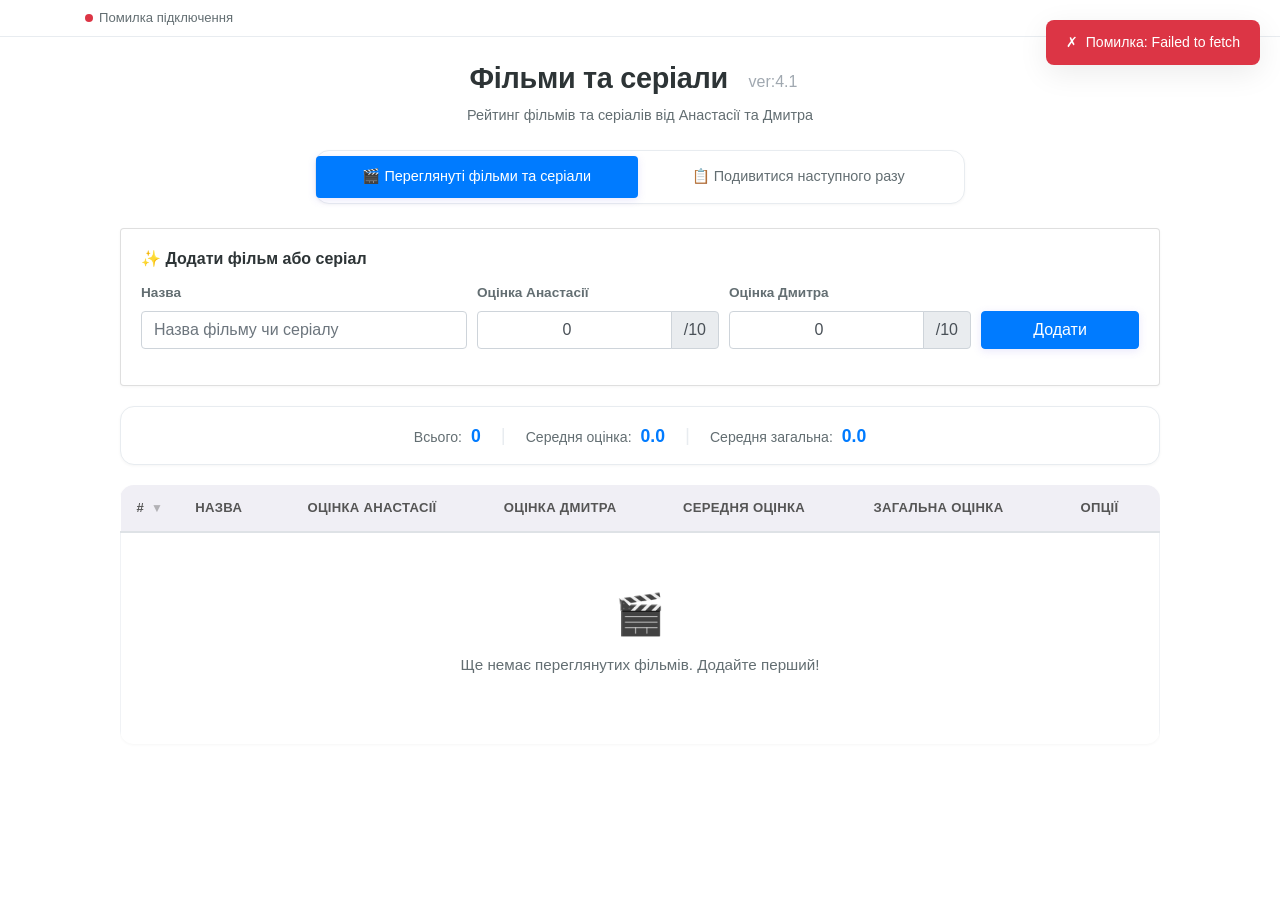
<file: index.html>
<!DOCTYPE html PUBLIC "-//W3C//DTD XHTML 1.0 Transitional//EN" "http://www.w3.org/TR/xhtml1/DTD/xhtml1-transitional.dtd">
<html xmlns="http://www.w3.org/1999/xhtml">
    <head>
        <meta charset="utf-8">
        <title>Фильмы</title>
        <style type="text/css">
            body, html
            {
                margin: 0; padding: 0; height: 100%; overflow: hidden;
            }
            #content
            {
                position:absolute; left: 0; right: 0; bottom: 0; top: 0px; 
            }
        </style>
    </head>
    <body>
        <div id="content">
            <iframe width="100%" height="100%" frameborder="0" src="https://casteful.github.io/nd/index.html" />
        </div>
    </body>
</html>
</file>
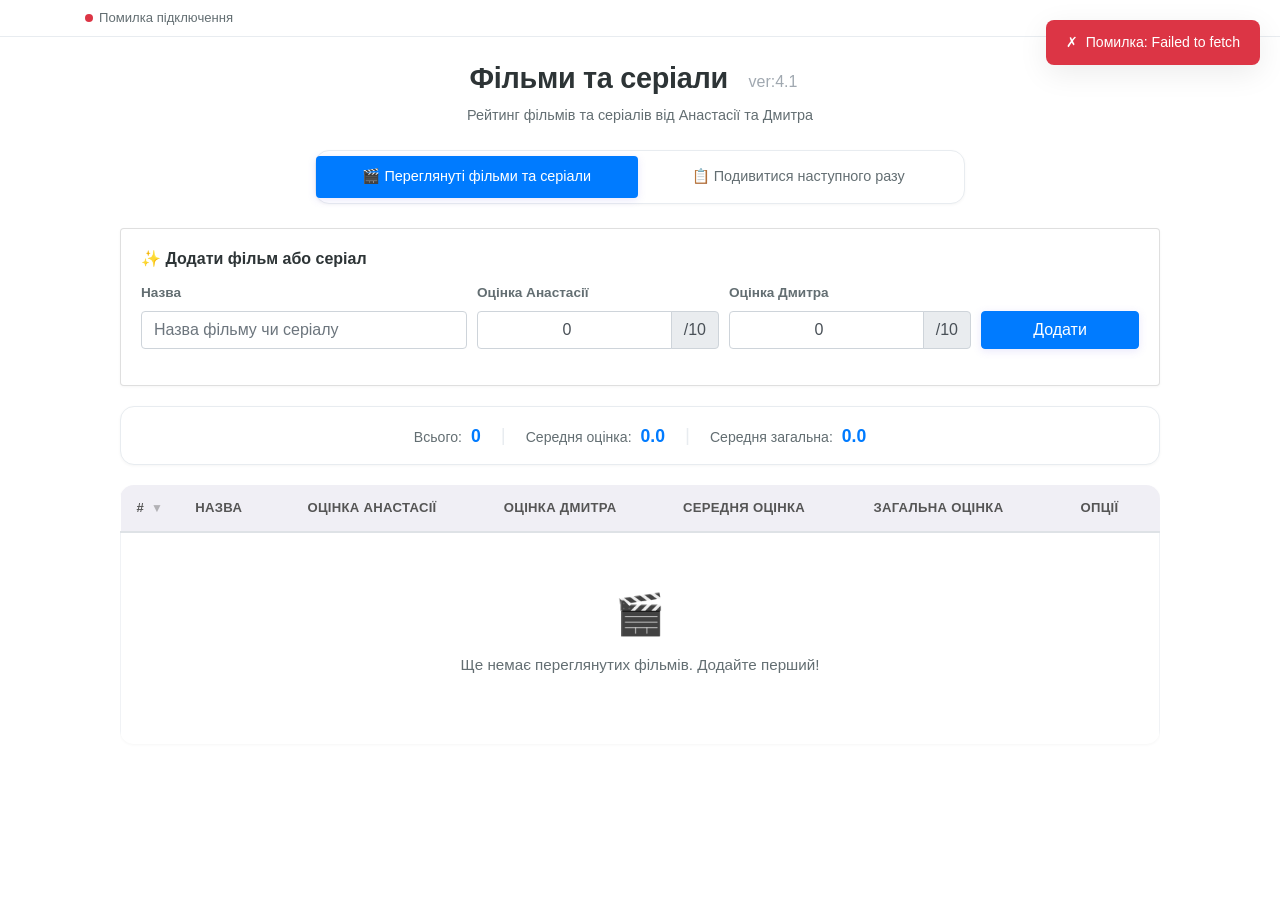
<file: nd/index.html>
<!DOCTYPE html>
<html lang="uk">
<head>
    <meta charset="UTF-8">
    <meta name="viewport" content="width=device-width, initial-scale=1.0">
    <title>Фiльми та серiали</title>
    <link rel="stylesheet" href="style.css?v=4.1">
    <link href="https://cdn.jsdelivr.net/npm/bootstrap@4.6.2/dist/css/bootstrap.min.css" rel="stylesheet">
    <link href="https://fonts.googleapis.com/css2?family=Inter:wght@400;500;600;700&display=swap" rel="stylesheet">
</head>
<body>

<!-- ===== Connection Status Bar ===== -->
<div id="statusBar" class="status-bar d-none">
    <div class="container d-flex justify-content-between align-items-center">
        <div id="statusText" class="status-text">
            <span class="status-dot"></span> Підключено
        </div>
        <div>
            <span class="text-muted small" id="repoInfo"></span>
        </div>
    </div>
</div>

<!-- ===== Loading Overlay ===== -->
<div id="loadingOverlay" class="loading-overlay d-none">
    <div class="spinner-border text-primary" role="status">
        <span class="sr-only">Завантаження...</span>
    </div>
    <p class="mt-2">Завантаження даних...</p>
</div>

<!-- ===== Main App ===== -->
<div class="container-fluid main-content">
    <div class="page-header">
        <h1 class="main-title">
            Фiльми та серiали
            <small class="text-muted">
                <button type="button" class="btn btn-link version-btn" data-toggle="modal" data-target="#versionModal">
                    ver:4.1
                </button>
            </small>
        </h1>
        <p class="subtitle">Рейтинг фiльмiв та серiалiв вiд Анастасiї та Дмитра</p>
    </div>

    <!-- Navigation Tabs -->
    <ul class="nav nav-pills nav-justified" role="tablist" id="mainTabs">
        <li class="nav-item">
            <a class="nav-link active" data-toggle="pill" href="#watched">
                &#127916; Переглянуті фільми та серіали
            </a>
        </li>
        <li class="nav-item">
            <a class="nav-link" data-toggle="pill" href="#watchlist">
                &#128203; Подивитися наступного разу
            </a>
        </li>
    </ul>

    <div class="tab-content">

        <!-- ===== TAB 1: Watched Movies ===== -->
        <div id="watched" class="container tab-pane active">
            <br>

            <!-- Add Film Form -->
            <div class="card form-card">
                <div class="card-body">
                    <h5 class="card-title form-title">&#10024; Додати фільм або серіал</h5>
                    <form id="addMovieForm" onsubmit="return false;">
                        <div class="form-row align-items-end">
                            <div class="form-group col-md-4">
                                <label for="filmName"><b>Назва</b></label>
                                <input type="text" class="form-control" id="filmName"
                                       placeholder="Назва фiльму чи серiалу" required>
                            </div>
                            <div class="form-group col-md-3">
                                <label for="anasRate"><b>Оцiнка Анастасiї</b></label>
                                <div class="input-group">
                                    <input type="number" class="form-control rate-input" id="anasRate"
                                           min="0" max="10" value="0" required>
                                    <div class="input-group-append">
                                        <span class="input-group-text">/10</span>
                                    </div>
                                </div>
                            </div>
                            <div class="form-group col-md-3">
                                <label for="dimaRate"><b>Оцiнка Дмитра</b></label>
                                <div class="input-group">
                                    <input type="number" class="form-control rate-input" id="dimaRate"
                                           min="0" max="10" value="0" required>
                                    <div class="input-group-append">
                                        <span class="input-group-text">/10</span>
                                    </div>
                                </div>
                            </div>
                            <div class="form-group col-md-2">
                                <button type="submit" class="btn btn-primary btn-block add-btn" onclick="addMovie()">
                                    Додати
                                </button>
                            </div>
                        </div>
                    </form>
                </div>
            </div>

            <!-- Stats Summary -->
            <div class="stats-bar" id="statsBar">
                <span class="stat-item">
                    <span class="stat-label">Всього:</span>
                    <span class="stat-value" id="totalCount">0</span>
                </span>
                <span class="stat-divider">|</span>
                <span class="stat-item">
                    <span class="stat-label">Середня оцiнка:</span>
                    <span class="stat-value" id="totalAvg">0.0</span>
                </span>
                <span class="stat-divider">|</span>
                <span class="stat-item">
                    <span class="stat-label">Середня загальна:</span>
                    <span class="stat-value" id="totalCombined">0.0</span>
                </span>
            </div>

            <!-- Movies Table -->
            <div class="table-responsive">
                <table class="table table-bordered table-hover movies-table" id="moviesTable">
                    <thead>
                        <tr>
                            <th class="col-num sortable" onclick="sortTable(0)">
                                # <span class="sort-icon desc" id="sortIcon0"></span>
                            </th>
                            <th class="col-name">Назва</th>
                            <th class="col-rate sortable" onclick="sortTable(2)">
                                Оцiнка Анастасiї <span class="sort-icon" id="sortIcon2"></span>
                            </th>
                            <th class="col-rate sortable" onclick="sortTable(3)">
                                Оцiнка Дмитра <span class="sort-icon" id="sortIcon3"></span>
                            </th>
                            <th class="col-rate sortable" onclick="sortTable(4)">
                                Середня оцiнка <span class="sort-icon" id="sortIcon4"></span>
                            </th>
                            <th class="col-rate sortable" onclick="sortTable(5)">
                                Загальна оцiнка <span class="sort-icon" id="sortIcon5"></span>
                            </th>
                            <th class="col-actions">Опцiї</th>
                        </tr>
                    </thead>
                    <tbody id="moviesBody">
                    </tbody>
                </table>
            </div>
        </div>

        <!-- ===== TAB 2: Watchlist ===== -->
        <div id="watchlist" class="container tab-pane fade">
            <br>
            <div class="text-center mb-4">
                <button class="btn btn-success mr-2" onclick="openAddWatchlistModal()">
                    &#10133; Додати фільм чи серіал для перегляду
                </button>
                <button class="btn btn-info" onclick="pickRandom()">
                    &#127922; Вибрати випадковий фільм чи серіал
                </button>
            </div>

            <div class="alert alert-info random-result d-none" id="randomResult">
                <h5>&#127922; Випадковий вибір:</h5>
                <p class="mb-0 font-weight-bold" id="randomMovieName"></p>
            </div>

            <div class="table-responsive">
                <table class="table table-bordered table-hover movies-table" id="watchlistTable">
                    <thead>
                        <tr>
                            <th class="sortable" onclick="sortWatchlistTable(0)">
                                Назва <span class="sort-icon" id="sortIconW0"></span>
                            </th>
                            <th class="col-actions">Опцiї</th>
                        </tr>
                    </thead>
                    <tbody id="watchlistBody">
                    </tbody>
                </table>
            </div>
        </div>
    </div>
</div>

<!-- ===== Edit Movie Modal ===== -->
<div class="modal fade" id="editModal" tabindex="-1" role="dialog" aria-hidden="true">
    <div class="modal-dialog" role="document">
        <div class="modal-content">
            <div class="modal-header">
                <h4 class="modal-title"><b>&#9998; Редагувати фільм чи серіал</b></h4>
                <button type="button" class="close" data-dismiss="modal" aria-label="Close">
                    <span aria-hidden="true">&times;</span>
                </button>
            </div>
            <div class="modal-body">
                <form id="editForm">
                    <input type="hidden" id="editId">
                    <div class="form-group">
                        <label for="editName"><b>Назва</b></label>
                        <input type="text" class="form-control" id="editName" required>
                    </div>
                    <div class="form-group">
                        <label for="editAnasRate"><b>Оцiнка Анастасiї</b></label>
                        <div class="input-group">
                            <input type="number" class="form-control" id="editAnasRate" min="0" max="10" required>
                            <div class="input-group-append">
                                <span class="input-group-text">/10</span>
                            </div>
                        </div>
                    </div>
                    <div class="form-group">
                        <label for="editDimaRate"><b>Оцiнка Дмитра</b></label>
                        <div class="input-group">
                            <input type="number" class="form-control" id="editDimaRate" min="0" max="10" required>
                            <div class="input-group-append">
                                <span class="input-group-text">/10</span>
                            </div>
                        </div>
                    </div>
                </form>
            </div>
            <div class="modal-footer">
                <button type="button" class="btn btn-danger mr-auto" onclick="confirmDeleteMovie()">
                    &#128465; Видалити
                </button>
                <button type="button" class="btn btn-secondary" data-dismiss="modal">Скасувати</button>
                <button type="button" class="btn btn-primary" onclick="saveEdit()">
                    &#128190; Зберегти
                </button>
            </div>
        </div>
    </div>
</div>

<!-- ===== Add Watchlist Item Modal ===== -->
<div class="modal fade" id="addWatchlistModal" tabindex="-1" role="dialog" aria-hidden="true">
    <div class="modal-dialog" role="document">
        <div class="modal-content">
            <div class="modal-header">
                <h4 class="modal-title"><b>&#10133; Додати для перегляду</b></h4>
                <button type="button" class="close" data-dismiss="modal" aria-label="Close">
                    <span aria-hidden="true">&times;</span>
                </button>
            </div>
            <div class="modal-body">
                <form id="watchlistForm">
                    <div class="form-group">
                        <label for="watchlistName"><b>Назва фільму чи серіалу</b></label>
                        <input type="text" class="form-control" id="watchlistName"
                               placeholder="Назва фiльму чи серiалу" required>
                    </div>
                </form>
            </div>
            <div class="modal-footer">
                <button type="button" class="btn btn-secondary" data-dismiss="modal">Скасувати</button>
                <button type="button" class="btn btn-success" onclick="addToWatchlist()">Додати</button>
            </div>
        </div>
    </div>
</div>

<!-- ===== Delete Confirmation Modal ===== -->
<div class="modal fade" id="deleteConfirmModal" tabindex="-1" role="dialog" aria-hidden="true">
    <div class="modal-dialog modal-sm modal-dialog-centered" role="document">
        <div class="modal-content">
            <div class="modal-header bg-danger text-white">
                <h5 class="modal-title">&#9888;&#65039; Підтвердження</h5>
                <button type="button" class="close text-white" data-dismiss="modal" aria-label="Close">
                    <span aria-hidden="true">&times;</span>
                </button>
            </div>
            <div class="modal-body">
                <p>Ви впевнені, що хочете видалити?</p>
                <p class="font-weight-bold text-danger" id="deleteConfirmName"></p>
            </div>
            <div class="modal-footer">
                <button type="button" class="btn btn-secondary" data-dismiss="modal">Скасувати</button>
                <button type="button" class="btn btn-danger" id="confirmDeleteBtn">Видалити</button>
            </div>
        </div>
    </div>
</div>

<!-- ===== Version History Modal ===== -->
<div class="modal fade" id="versionModal" tabindex="-1" role="dialog" aria-hidden="true">
    <div class="modal-dialog modal-lg" role="document">
        <div class="modal-content">
            <div class="modal-header">
                <h4 class="modal-title"><b>&#128336; Історія змін</b></h4>
                <button type="button" class="close" data-dismiss="modal" aria-label="Close">
                    <span aria-hidden="true">&times;</span>
                </button>
            </div>
            <div class="modal-body version-history">
                <h5><dt>Version 4.1</dt></h5>
                <h6><dd><ul>
                    <li>Виправлено кодування UTF-8 для назв фільмів.</li>
                    <li>Токен заховано у коді (схеми з числовими масивами).</li>
                </ul></dd></h6>
                <h5><dt>Version 4.0</dt></h5>
                <h6><dd><ul>
                    <li>Токен GitHub більше не зберігається у коді відкрито.</li>
                    <li>Токен вводився один раз у браузері та зберігався локально.</li>
                </ul></dd></h6>
                <h5><dt>Version 3.0</dt></h5>
                <h6><dd><ul>
                    <li>Повністю клієнтський додаток для GitHub Pages.</li>
                    <li>Дані зберігаються у файлі data.json у GitHub репозиторії.</li>
                    <li>Жодних серверів чи баз даних — все працює через GitHub API.</li>
                    <li>Один спільний токен для двох користувачів.</li>
                    <li>Оновлений дизайн з використанням Bootstrap 4.</li>
                </ul></dd></h6>
                <h5><dt>Version 2.4</dt></h5>
                <h6><dd><ul>
                    <li>Базу даних перенесено на Aiven.io.</li>
                    <li>Репозиторій перенесено на Vercel.com.</li>
                </ul></dd></h6>
                <h5><dt>Version 2.3</dt></h5>
                <h6><dd><ul>
                    <li>Виправлено конфлікти при додаванні ID.</li>
                    <li>Прибрано день перегляду фільму чи серіалу.</li>
                </ul></dd></h6>
                <h5><dt>Version 2.2</dt></h5>
                <h6><dd><ul>
                    <li>Базу даних перенесено на Timescale.com.</li>
                </ul></dd></h6>
                <h5><dt>Version 2.1</dt></h5>
                <h6><dd><ul>
                    <li>Базу даних перенесено на Render.com.</li>
                    <li>Репозиторій перенесено на Koyeb.com.</li>
                </ul></dd></h6>
                <h5><dt>Version 2.0</dt></h5>
                <h6><dd><ul>
                    <li>Виправлено сортування по всіх колонках.</li>
                    <li>Додано індекс та середній рейтинг фільму чи серіалу.</li>
                </ul></dd></h6>
                <h5><dt>Version 1.5</dt></h5>
                <h6><dd><ul>
                    <li>Доданий день перегляду фільму чи серіалу.</li>
                    <li>Додано загальний рейтинг фільму чи серіалу.</li>
                    <li>Прибрана кнопка видалити в "Переглянуті фільми чи серіали".</li>
                    <li>Виправлена кнопка видалити в "Подивитися наступного разу".</li>
                </ul></dd></h6>
                <h5><dt>Version 1.4</dt></h5>
                <h6><dd><ul>
                    <li>Сортування оцінок відображається коректно.</li>
                    <li>Додана перевірка перед видаленням фільму чи серіалу.</li>
                </ul></dd></h6>
            </div>
            <div class="modal-footer">
                <button type="button" class="btn btn-secondary" data-dismiss="modal">Закрити</button>
            </div>
        </div>
    </div>
</div>

<!-- ===== Toast Container ===== -->
<div class="toast-container" id="toastContainer"></div>

<script src="https://code.jquery.com/jquery-3.6.0.slim.min.js"></script>
<script src="https://cdn.jsdelivr.net/npm/bootstrap@4.6.2/dist/js/bootstrap.bundle.min.js"></script>
<script src="app.js?v=4.1"></script>

</body>
</html>
</file>
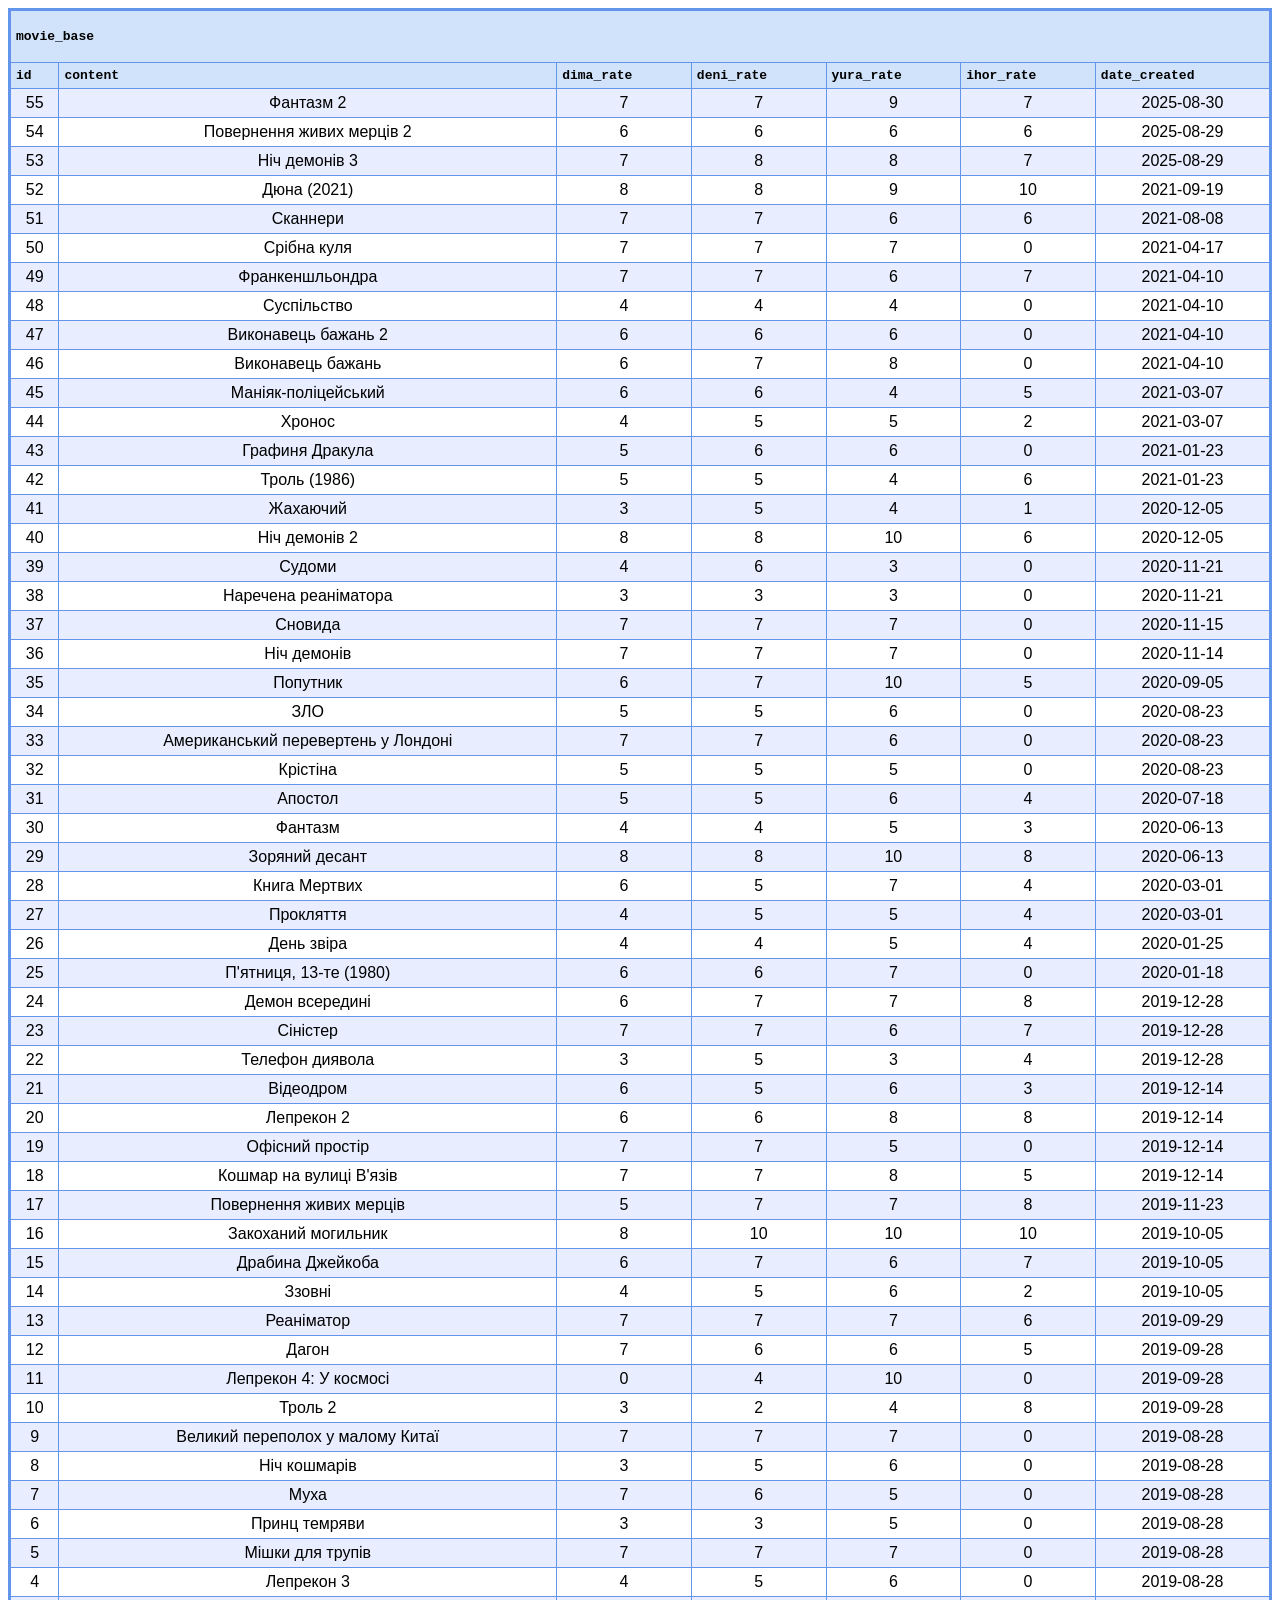
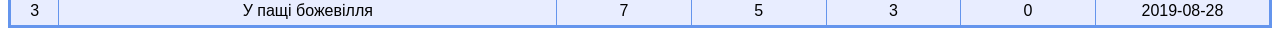
<file: boys/original/movie_base_20251001.html>
<!DOCTYPE html>
<!-- saved from url=(0106)file:///C:/Users/Fred/AppData/Local/Temp/.dbeaver-temp17312444099289281451/data-files/20251001-221913.html -->
<html><head><meta http-equiv="Content-Type" content="text/html; charset=UTF-8">
<style>
table {border: medium solid #6495ed;border-collapse: collapse;width: 100%;} th{font-family: monospace;border: thin solid #6495ed;padding: 5px;background-color: #D0E3FA;}th{text-align: left;}td{font-family: sans-serif;border: thin solid #6495ed;padding: 5px;text-align: center;}.odd{background:#e8edff;}img{padding:5px; border:solid; border-color: #dddddd #aaaaaa #aaaaaa #dddddd; border-width: 1px 2px 2px 1px; background-color:white;}</style>
</head>
<body>
<table><tbody><tr><th colspan="7"><pre><code>movie_base</code></pre></th></tr><tr><th>id</th><th>content</th><th>dima_rate</th><th>deni_rate</th><th>yura_rate</th><th>ihor_rate</th><th>date_created</th></tr><tr class="odd"><td>55</td><td>Фантазм 2</td><td>7</td><td>7</td><td>9</td><td>7</td><td>2025-08-30</td></tr>
<tr><td>54</td><td>Повернення живих мерців 2</td><td>6</td><td>6</td><td>6</td><td>6</td><td>2025-08-29</td></tr>
<tr class="odd"><td>53</td><td>Ніч демонів 3</td><td>7</td><td>8</td><td>8</td><td>7</td><td>2025-08-29</td></tr>
<tr><td>52</td><td>Дюна (2021)</td><td>8</td><td>8</td><td>9</td><td>10</td><td>2021-09-19</td></tr>
<tr class="odd"><td>51</td><td>Сканнери</td><td>7</td><td>7</td><td>6</td><td>6</td><td>2021-08-08</td></tr>
<tr><td>50</td><td>Срібна куля</td><td>7</td><td>7</td><td>7</td><td>0</td><td>2021-04-17</td></tr>
<tr class="odd"><td>49</td><td>Франкеншльондра</td><td>7</td><td>7</td><td>6</td><td>7</td><td>2021-04-10</td></tr>
<tr><td>48</td><td>Суспільство</td><td>4</td><td>4</td><td>4</td><td>0</td><td>2021-04-10</td></tr>
<tr class="odd"><td>47</td><td>Виконавець бажань 2</td><td>6</td><td>6</td><td>6</td><td>0</td><td>2021-04-10</td></tr>
<tr><td>46</td><td>Виконавець бажань</td><td>6</td><td>7</td><td>8</td><td>0</td><td>2021-04-10</td></tr>
<tr class="odd"><td>45</td><td>Маніяк-поліцейський</td><td>6</td><td>6</td><td>4</td><td>5</td><td>2021-03-07</td></tr>
<tr><td>44</td><td>Хронос</td><td>4</td><td>5</td><td>5</td><td>2</td><td>2021-03-07</td></tr>
<tr class="odd"><td>43</td><td>Графиня Дракула</td><td>5</td><td>6</td><td>6</td><td>0</td><td>2021-01-23</td></tr>
<tr><td>42</td><td>Троль (1986)</td><td>5</td><td>5</td><td>4</td><td>6</td><td>2021-01-23</td></tr>
<tr class="odd"><td>41</td><td>Жахаючий</td><td>3</td><td>5</td><td>4</td><td>1</td><td>2020-12-05</td></tr>
<tr><td>40</td><td>Ніч демонів 2</td><td>8</td><td>8</td><td>10</td><td>6</td><td>2020-12-05</td></tr>
<tr class="odd"><td>39</td><td>Судоми</td><td>4</td><td>6</td><td>3</td><td>0</td><td>2020-11-21</td></tr>
<tr><td>38</td><td>Наречена реаніматора</td><td>3</td><td>3</td><td>3</td><td>0</td><td>2020-11-21</td></tr>
<tr class="odd"><td>37</td><td>Сновида</td><td>7</td><td>7</td><td>7</td><td>0</td><td>2020-11-15</td></tr>
<tr><td>36</td><td>Ніч демонів</td><td>7</td><td>7</td><td>7</td><td>0</td><td>2020-11-14</td></tr>
<tr class="odd"><td>35</td><td>Попутник</td><td>6</td><td>7</td><td>10</td><td>5</td><td>2020-09-05</td></tr>
<tr><td>34</td><td>ЗЛО</td><td>5</td><td>5</td><td>6</td><td>0</td><td>2020-08-23</td></tr>
<tr class="odd"><td>33</td><td>Американський перевертень у Лондоні</td><td>7</td><td>7</td><td>6</td><td>0</td><td>2020-08-23</td></tr>
<tr><td>32</td><td>Крістіна</td><td>5</td><td>5</td><td>5</td><td>0</td><td>2020-08-23</td></tr>
<tr class="odd"><td>31</td><td>Апостол</td><td>5</td><td>5</td><td>6</td><td>4</td><td>2020-07-18</td></tr>
<tr><td>30</td><td>Фантазм</td><td>4</td><td>4</td><td>5</td><td>3</td><td>2020-06-13</td></tr>
<tr class="odd"><td>29</td><td>Зоряний десант</td><td>8</td><td>8</td><td>10</td><td>8</td><td>2020-06-13</td></tr>
<tr><td>28</td><td>Книга Мертвих</td><td>6</td><td>5</td><td>7</td><td>4</td><td>2020-03-01</td></tr>
<tr class="odd"><td>27</td><td>Прокляття</td><td>4</td><td>5</td><td>5</td><td>4</td><td>2020-03-01</td></tr>
<tr><td>26</td><td>День звіра</td><td>4</td><td>4</td><td>5</td><td>4</td><td>2020-01-25</td></tr>
<tr class="odd"><td>25</td><td>П'ятниця, 13-те (1980)</td><td>6</td><td>6</td><td>7</td><td>0</td><td>2020-01-18</td></tr>
<tr><td>24</td><td>Демон всередині</td><td>6</td><td>7</td><td>7</td><td>8</td><td>2019-12-28</td></tr>
<tr class="odd"><td>23</td><td>Сіністер</td><td>7</td><td>7</td><td>6</td><td>7</td><td>2019-12-28</td></tr>
<tr><td>22</td><td>Телефон диявола</td><td>3</td><td>5</td><td>3</td><td>4</td><td>2019-12-28</td></tr>
<tr class="odd"><td>21</td><td>Відеодром</td><td>6</td><td>5</td><td>6</td><td>3</td><td>2019-12-14</td></tr>
<tr><td>20</td><td>Лепрекон 2</td><td>6</td><td>6</td><td>8</td><td>8</td><td>2019-12-14</td></tr>
<tr class="odd"><td>19</td><td>Офісний простір</td><td>7</td><td>7</td><td>5</td><td>0</td><td>2019-12-14</td></tr>
<tr><td>18</td><td>Кошмар на вулиці В'язів</td><td>7</td><td>7</td><td>8</td><td>5</td><td>2019-12-14</td></tr>
<tr class="odd"><td>17</td><td>Повернення живих мерців</td><td>5</td><td>7</td><td>7</td><td>8</td><td>2019-11-23</td></tr>
<tr><td>16</td><td>Закоханий могильник</td><td>8</td><td>10</td><td>10</td><td>10</td><td>2019-10-05</td></tr>
<tr class="odd"><td>15</td><td>Драбина Джейкоба</td><td>6</td><td>7</td><td>6</td><td>7</td><td>2019-10-05</td></tr>
<tr><td>14</td><td>Ззовні</td><td>4</td><td>5</td><td>6</td><td>2</td><td>2019-10-05</td></tr>
<tr class="odd"><td>13</td><td>Реаніматор</td><td>7</td><td>7</td><td>7</td><td>6</td><td>2019-09-29</td></tr>
<tr><td>12</td><td>Дагон</td><td>7</td><td>6</td><td>6</td><td>5</td><td>2019-09-28</td></tr>
<tr class="odd"><td>11</td><td>Лепрекон 4: У космосі</td><td>0</td><td>4</td><td>10</td><td>0</td><td>2019-09-28</td></tr>
<tr><td>10</td><td>Троль 2</td><td>3</td><td>2</td><td>4</td><td>8</td><td>2019-09-28</td></tr>
<tr class="odd"><td>9</td><td>Великий переполох у малому Китаї</td><td>7</td><td>7</td><td>7</td><td>0</td><td>2019-08-28</td></tr>
<tr><td>8</td><td>Ніч кошмарів</td><td>3</td><td>5</td><td>6</td><td>0</td><td>2019-08-28</td></tr>
<tr class="odd"><td>7</td><td>Муха</td><td>7</td><td>6</td><td>5</td><td>0</td><td>2019-08-28</td></tr>
<tr><td>6</td><td>Принц темряви</td><td>3</td><td>3</td><td>5</td><td>0</td><td>2019-08-28</td></tr>
<tr class="odd"><td>5</td><td>Мішки для трупів</td><td>7</td><td>7</td><td>7</td><td>0</td><td>2019-08-28</td></tr>
<tr><td>4</td><td>Лепрекон 3</td><td>4</td><td>5</td><td>6</td><td>0</td><td>2019-08-28</td></tr>
<tr class="odd"><td>3</td><td>У пащі божевілля</td><td>7</td><td>5</td><td>3</td><td>0</td><td>2019-08-28</td></tr>
</tbody></table></body></html>
</file>
<file: nd/style.css>
/* ============================================
   Movie Ratings App — Modern Light Theme
   ============================================ */

:root {
    /* Theme */
    --primary: #6c5ce7;
    --primary-hover: #5a4bd1;
    --primary-light: #ede7ff;
    --primary-glow: rgba(108, 92, 231, 0.15);
    --danger: #e17055;
    --danger-light: #ffe8e3;
    --success: #00b894;
    --success-light: #d4f5ed;
    --info: #0984e3;
    --info-light: #d6eaf8;
    --warning: #fdcb6e;
    --warning-text: #6d5c00;

    --bg-body: #f5f6fa;
    --bg-card: #ffffff;
    --bg-card-hover: #f8f9ff;
    --bg-input: #ffffff;
    --text-primary: #2d3436;
    --text-secondary: #636e72;
    --text-muted: #a0a8b0;
    --border-color: #e8ecf0;
    --border-light: #f0f2f5;
    --shadow-sm: 0 1px 3px rgba(0, 0, 0, 0.04);
    --shadow-md: 0 4px 12px rgba(0, 0, 0, 0.06);
    --shadow-lg: 0 8px 30px rgba(0, 0, 0, 0.08);
    --radius-sm: 8px;
    --radius: 14px;
    --radius-lg: 20px;

    --th-bg: #f0eff5;
    --th-text: #555;
    --rate-zero-bg: #f0f0f0;
    --rate-zero-text: #aaa;
    --rate-low-bg: #ffe8e3;
    --rate-low-text: #d63031;
    --rate-mid-bg: #fff3cd;
    --rate-mid-text: #856404;
    --rate-high-bg: #d4f5ed;
    --rate-high-text: #00815a;
    --rate-top-bg: #c3e6cb;
    --rate-top-text: #0b5132;

}

/* ===== Base ===== */
* {
    box-sizing: border-box;
}

body {
    font-family: 'Inter', -apple-system, BlinkMacSystemFont, 'Segoe UI', sans-serif;
    background: var(--bg-body);
    color: var(--text-primary);
    min-height: 100vh;
    margin: 0;
}

/* ===== Status Bar ===== */
.status-bar {
    background: var(--bg-card);
    color: var(--text-secondary);
    padding: 8px 0;
    font-size: 0.82rem;
    border-bottom: 1px solid var(--border-color);
    position: sticky;
    top: 0;
    z-index: 1000;
    backdrop-filter: blur(10px);
}

.status-text {
    display: flex;
    align-items: center;
    gap: 6px;
}

.status-dot {
    display: inline-block;
    width: 8px;
    height: 8px;
    border-radius: 50%;
    background: var(--success);
    animation: pulse 2s infinite;
}

.status-dot.error {
    background: var(--danger);
}

@keyframes pulse {
    0%, 100% { opacity: 1; }
    50% { opacity: 0.4; }
}

/* ===== Loading Overlay ===== */
.loading-overlay {
    position: fixed;
    top: 0; left: 0;
    width: 100%; height: 100%;
    background: var(--bg-body);
    display: flex;
    flex-direction: column;
    align-items: center;
    justify-content: center;
    z-index: 9999;
}

/* ===== Main Content ===== */
.main-content {
    padding: 24px 16px 40px;
    max-width: 1100px;
    margin: 0 auto;
}

/* ===== Page Header ===== */
.page-header {
    text-align: center;
    margin-bottom: 24px;
}

.main-title {
    font-size: 1.8rem;
    font-weight: 700;
    color: var(--text-primary);
    margin-bottom: 4px;
    letter-spacing: -0.3px;
}

.subtitle {
    color: var(--text-secondary);
    font-size: 0.9rem;
    margin-bottom: 0;
}

.version-btn {
    font-size: 0.82rem;
    text-decoration: none;
    padding: 0;
    color: var(--text-muted) !important;
    vertical-align: middle;
}

.version-btn:hover {
    color: var(--primary) !important;
    text-decoration: underline;
}

/* ===== Navigation Tabs ===== */
.nav-pills {
    background: var(--bg-card);
    border-radius: var(--radius);
    padding: 5px;
    box-shadow: var(--shadow-sm);
    margin-bottom: 24px;
    max-width: 650px;
    margin-left: auto;
    margin-right: auto;
    border: 1px solid var(--border-color);
}

.nav-pills .nav-link {
    border-radius: var(--radius-sm);
    font-weight: 500;
    font-size: 0.9rem;
    color: var(--text-secondary);
    padding: 10px 20px;
}

.nav-pills .nav-link.active {
    background: var(--primary);
    color: #fff;
    box-shadow: 0 2px 8px var(--primary-glow);
}

.nav-pills .nav-link:hover:not(.active) {
    color: var(--primary);
    background: var(--primary-light);
}

/* ===== Form Card ===== */
.form-card {
    border: 1px solid var(--border-color);
    border-radius: var(--radius);
    background: var(--bg-card);
    box-shadow: var(--shadow-sm);
    margin-bottom: 20px;
}

.form-title {
    font-weight: 600;
    color: var(--text-primary);
    font-size: 1rem;
    margin-bottom: 16px;
}

.form-group label {
    font-size: 0.85rem;
    color: var(--text-secondary);
    font-weight: 500;
}

.form-control {
    border-radius: var(--radius-sm);
    border: 1px solid var(--border-color);
    padding: 9px 14px;
    background: var(--bg-input);
    color: var(--text-primary);
    font-size: 0.9rem;
}

.form-control:focus {
    border-color: var(--primary);
    box-shadow: 0 0 0 3px var(--primary-glow);
    background: var(--bg-input);
    color: var(--text-primary);
}

.form-control::placeholder {
    color: var(--text-muted);
}

.input-group-text {
    background: var(--bg-body);
    border: 1px solid var(--border-color);
    color: var(--text-muted);
    font-size: 0.85rem;
}

.rate-input {
    text-align: center;
    font-weight: 600;
    font-size: 1.1rem;
}

.add-btn {
    background: var(--primary);
    border-color: var(--primary);
    border-radius: var(--radius-sm);
    font-weight: 600;
    font-size: 0.9rem;
    padding: 9px 16px;
    white-space: nowrap;
    box-shadow: 0 2px 8px var(--primary-glow);
}

.add-btn:hover {
    background: var(--primary-hover);
    border-color: var(--primary-hover);
    transform: translateY(-1px);
    box-shadow: 0 4px 16px var(--primary-glow);
}

/* ===== Stats Bar ===== */
.stats-bar {
    background: var(--bg-card);
    border: 1px solid var(--border-color);
    border-radius: var(--radius);
    padding: 14px 24px;
    box-shadow: var(--shadow-sm);
    margin-bottom: 20px;
    display: flex;
    align-items: center;
    justify-content: center;
    gap: 20px;
    flex-wrap: wrap;
}

.stat-item {
    font-size: 0.88rem;
}

.stat-label {
    color: var(--text-secondary);
}

.stat-value {
    font-weight: 700;
    color: var(--primary);
    font-size: 1.1rem;
    margin-left: 5px;
}

.stat-divider {
    color: var(--border-color);
    font-size: 1.2rem;
}

/* ===== Movies Table ===== */
.movies-table {
    background: var(--bg-card);
    border-radius: var(--radius);
    overflow: hidden;
    box-shadow: var(--shadow-sm);
    margin-bottom: 30px;
    border: 1px solid var(--border-color);
}

.movies-table thead th {
    background: var(--th-bg);
    color: var(--th-text);
    font-weight: 600;
    font-size: 0.82rem;
    text-transform: uppercase;
    letter-spacing: 0.3px;
    padding: 13px 16px;
    border: none;
    border-bottom: 2px solid var(--border-color);
    white-space: nowrap;
    text-align: center;
    vertical-align: middle;
}

.movies-table thead th.sortable {
    cursor: pointer;
    user-select: none;
}

.movies-table thead th.sortable:hover {
    background: var(--primary-light);
    color: var(--primary);
}

.movies-table thead th.col-name {
    text-align: left;
}

.movies-table thead th.col-num {
    width: 50px;
    text-align: center;
}

.movies-table thead th.col-actions {
    width: 120px;
    text-align: center;
}

.sort-icon {
    font-size: 0.75rem;
    margin-left: 3px;
    opacity: 0.4;
}

.sort-icon.asc::after {
    content: " ▲";
    opacity: 1;
}

.sort-icon.desc::after {
    content: " ▼";
    opacity: 1;
}

.movies-table tbody td {
    padding: 11px 16px;
    vertical-align: middle;
    text-align: center;
    border-color: var(--border-light);
    border-bottom: 1px solid var(--border-light);
    font-size: 0.9rem;
    color: var(--text-primary);
}

.movies-table tbody td.col-name-cell {
    text-align: left;
    font-weight: 500;
}

.movies-table tbody tr:hover {
    background: var(--bg-card-hover);
}

.movies-table tbody tr:last-child td {
    border-bottom: none;
}

/* ===== Rate Badges ===== */
.rate-badge {
    display: inline-block;
    padding: 3px 12px;
    border-radius: 20px;
    font-weight: 600;
    font-size: 0.88rem;
    min-width: 42px;
}

.rate-badge.rate-zero { background: var(--rate-zero-bg); color: var(--rate-zero-text); }
.rate-badge.rate-low { background: var(--rate-low-bg); color: var(--rate-low-text); }
.rate-badge.rate-mid { background: var(--rate-mid-bg); color: var(--rate-mid-text); }
.rate-badge.rate-high { background: var(--rate-high-bg); color: var(--rate-high-text); }
.rate-badge.rate-top { background: var(--rate-top-bg); color: var(--rate-top-text); font-size: 0.95rem; }

/* ===== Action Buttons ===== */
.btn-edit {
    background: var(--primary-light);
    color: var(--primary);
    border: none;
    border-radius: 6px;
    padding: 5px 14px;
    font-size: 0.82rem;
    font-weight: 500;
}

.btn-edit:hover {
    background: var(--primary);
    color: #fff;
    box-shadow: 0 2px 8px var(--primary-glow);
}

.btn-delete {
    background: var(--danger-light);
    color: var(--danger);
    border: none;
    border-radius: 6px;
    padding: 5px 14px;
    font-size: 0.82rem;
    font-weight: 500;
}

.btn-delete:hover {
    background: var(--danger);
    color: #fff;
}

.btn-move {
    background: var(--success-light);
    color: var(--success);
    border: none;
    border-radius: 6px;
    padding: 5px 14px;
    font-size: 0.82rem;
    font-weight: 500;
}

.btn-move:hover {
    background: var(--success);
    color: #fff;
}

/* ===== Random Result ===== */
.random-result {
    border-radius: var(--radius);
    font-size: 1.05rem;
    animation: fadeIn 0.3s ease;
    background: var(--info-light);
    border: 1px solid var(--info);
    color: var(--text-primary);
}

@keyframes fadeIn {
    from { opacity: 0; transform: translateY(-10px); }
    to { opacity: 1; transform: translateY(0); }
}

/* ===== Modals ===== */
.modal-content {
    border: 1px solid var(--border-color);
    border-radius: var(--radius-lg);
    box-shadow: var(--shadow-lg);
    background: var(--bg-card);
}

.modal-header {
    border-bottom: 1px solid var(--border-color);
    padding: 18px 24px;
    background: var(--bg-card);
}

.modal-header .modal-title {
    color: var(--text-primary);
}

.modal-body {
    padding: 24px;
    background: var(--bg-card);
}

.modal-footer {
    border-top: 1px solid var(--border-color);
    padding: 14px 24px;
    background: var(--bg-card);
}

.modal-header .close,
.modal-header .btn-close {
    color: var(--text-secondary);
}

.modal-backdrop {
    background: rgba(0, 0, 0, 0.4) !important;
}



/* ===== Version History ===== */
.version-history h5 {
    color: var(--primary);
}

.version-history h6 {
    margin-bottom: 14px;
}

.version-history dd {
    margin-left: 0;
}

.version-history ul {
    padding-left: 20px;
    color: var(--text-secondary);
}

.version-history li {
    margin-bottom: 3px;
    font-size: 0.92rem;
}

/* ===== Toast Notifications ===== */
.toast-container {
    position: fixed;
    top: 20px;
    right: 20px;
    z-index: 10000;
    display: flex;
    flex-direction: column;
    gap: 10px;
}

.toast-msg {
    padding: 12px 20px;
    border-radius: var(--radius-sm);
    color: #fff;
    font-weight: 500;
    font-size: 0.88rem;
    box-shadow: var(--shadow-lg);
    animation: slideIn 0.3s ease;
    display: flex;
    align-items: center;
    gap: 8px;
    max-width: 350px;
}

.toast-msg.success { background: var(--success); }
.toast-msg.error { background: var(--danger); }
.toast-msg.info { background: var(--info); }
.toast-msg.warning { background: #e17055; }

@keyframes slideIn {
    from { opacity: 0; transform: translateX(50px); }
    to { opacity: 1; transform: translateX(0); }
}

/* ===== Empty State ===== */
.empty-state {
    text-align: center;
    padding: 40px 20px;
    color: var(--text-muted);
}

.empty-state .empty-icon {
    font-size: 2.5rem;
    margin-bottom: 10px;
}

.empty-state p {
    font-size: 0.95rem;
    color: var(--text-secondary);
}

/* ===== Save Indicator ===== */
.saving-indicator {
    position: fixed;
    bottom: 20px;
    left: 50%;
    transform: translateX(-50%);
    background: var(--bg-card);
    color: var(--text-primary);
    padding: 10px 24px;
    border-radius: 30px;
    font-size: 0.85rem;
    box-shadow: var(--shadow-lg);
    z-index: 9999;
    display: flex;
    align-items: center;
    gap: 8px;
    border: 1px solid var(--border-color);
}

.saving-indicator .spinner-border {
    width: 16px;
    height: 16px;
    border-width: 2px;
    color: var(--primary);
}

/* ===== Responsive ===== */
@media (max-width: 768px) {
    .main-content {
        padding: 16px 10px 30px;
    }

    .main-title {
        font-size: 1.4rem;
    }

    .nav-pills .nav-link {
        font-size: 0.82rem;
        padding: 8px 12px;
    }

    .form-card .card-body {
        padding: 16px;
    }

    .stats-bar {
        font-size: 0.82rem;
        gap: 10px;
        padding: 10px 16px;
    }

    .movies-table thead th,
    .movies-table tbody td {
        padding: 8px 10px;
        font-size: 0.82rem;
    }
}

/* ===== Scrollbar ===== */
::-webkit-scrollbar {
    width: 8px;
}

::-webkit-scrollbar-track {
    background: var(--bg-body);
}

::-webkit-scrollbar-thumb {
    background: var(--text-muted);
    border-radius: 4px;
}

::-webkit-scrollbar-thumb:hover {
    background: var(--text-secondary);
}
</file>
